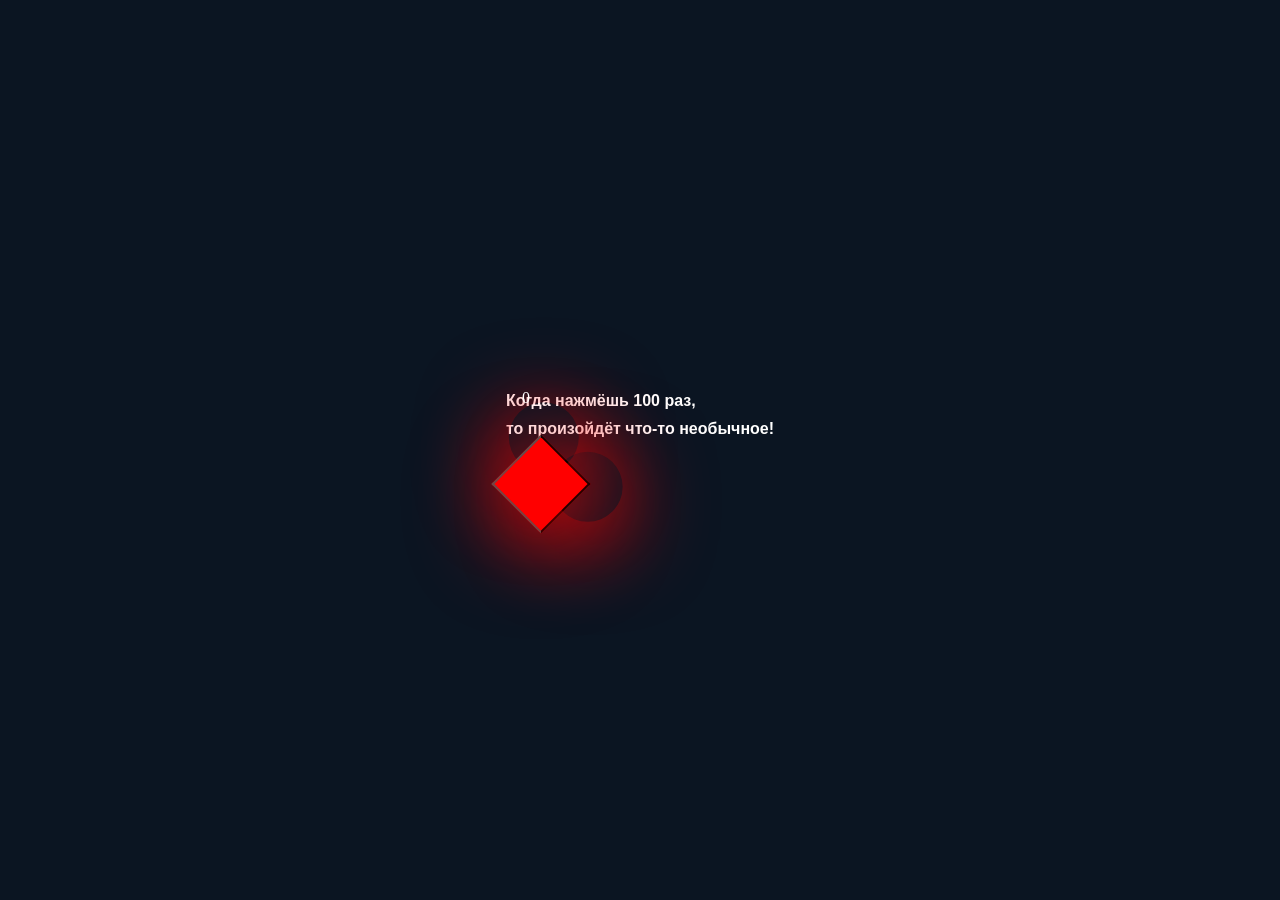
<file: index.html>
<html lang="en">
<head>
    <title>My heart belongs to you</title>
    <link rel="stylesheet" href="heart.css">
</head>
<body>
    <div class="container">
        <div >
            <h1 class="header_text">Когда нажмёшь 100 раз,</h1>
            <h1 class="header_text">то произойдёт что-то необычное!</h1>
        </div>
        <button class="heart" onclick="increaseCounter()"></button>
            <div id="counter">0</div>
            <script>;
                if ("counter" = 100) {
                    window.location.href = "indexx.html"
                }
                let count = 0;
                function increaseCounter() {
                    count++;
                    document.getElementById("counter").innerText = count;
                
                }
            </script>
</body>
</html>
</file>
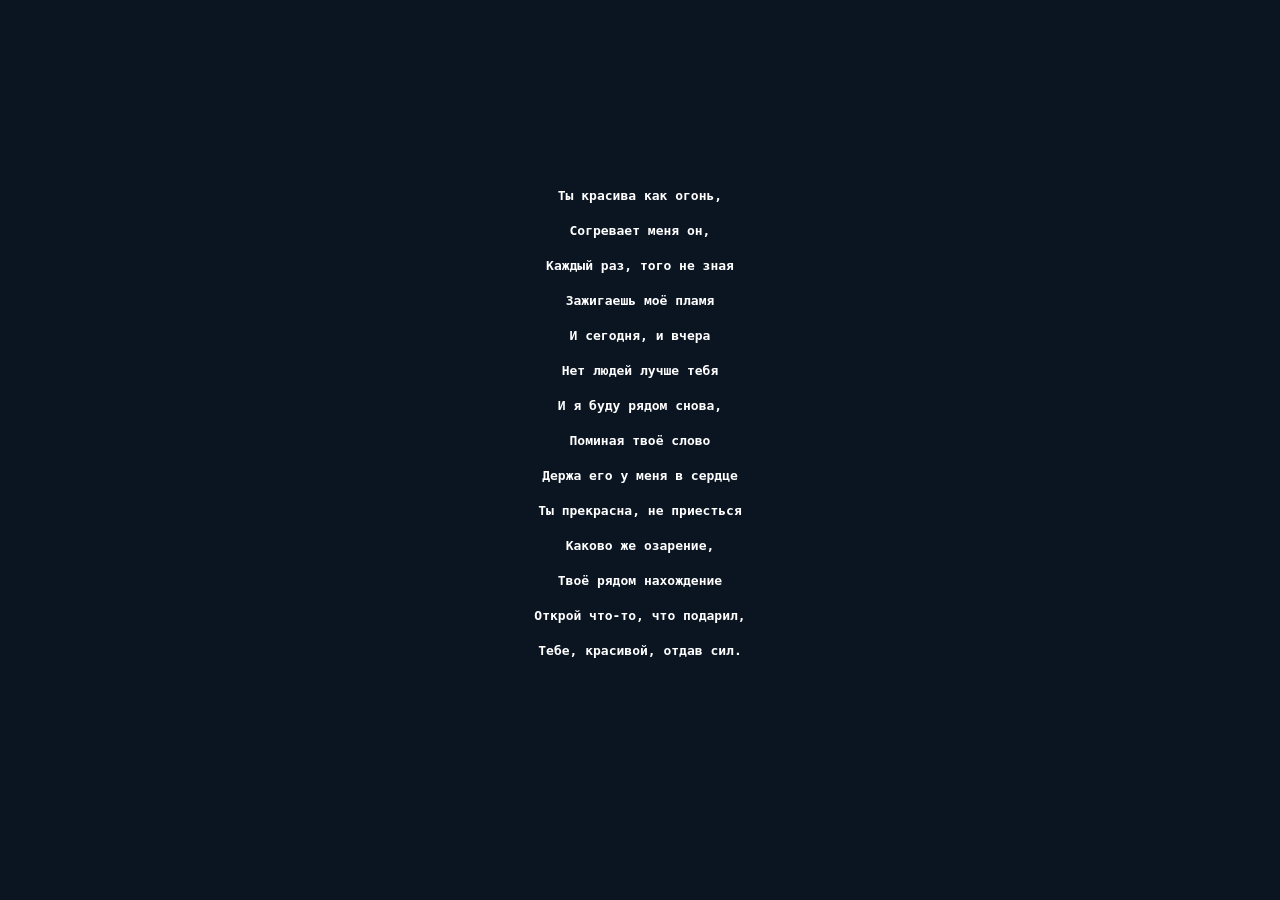
<file: indexx.html>
<!DOCTYPE html>
<html lang="en">
    <head>
        <link rel="stylesheet" href="style.css">
        <!-- linking css to html so it wont look ugly-->
    </head>
    <body>
        <div class="container">
            <!-- made a container to put in all data from this page-->
            <div >
                <h1 class = "header_text">Ты красива как огонь,</h1>
                <h1 class = "header_text">Согревает меня он,</h1>
                <h1 class = "header_text">Каждый раз, того не зная</h1>
                <h1 class = "header_text">Зажигаешь моё пламя</h1>
                <h1 class = "header_text">И сегодня, и вчера</h1>
                <h1 class = "header_text">Нет людей лучше тебя</h1>
                <h1 class = "header_text">И я буду рядом снова,</h1>
                <h1 class = "header_text">Поминая твоё слово</h1>
                <h1 class = "header_text">Держа его у меня в сердце</h1>
                <h1 class = "header_text">Ты прекрасна, не приесться</h1>
                <h1 class = "header_text">Каково же озарение,</h1>
                <h1 class = "header_text">Твоё рядом нахождение</h1>
                <h1 class = "header_text">Открой что-то, что подарил,</h1>
                <h1 class = "header_text">Тебе, красивой, отдав сил.</h1>
            </div>
            <!-- added text to the page-->
            </div>
        </div>
    </body>
</html>
</file>
<file: heart.css>
body {
    margin: 0;
    padding: 0;
    min-height: 100vh;
    display: flex;
    align-items: center;
    justify-content: center;
    background-color: #0b1522;
}

.heart {
    height: 70px;
    width: 70px;
    background-color: #ff0000;
    position: relative;
    transform: rotate(-45deg);
    box-shadow: -10px 10px 90px #ff0000;
    animation: heart 0.6s linear infinite;
} 
    @keyframes heart{
    0%{
        transform: rotate(-45deg) scale(1.07);
    }
    80%{
        transform: rotate(-45deg) scale(1.0);
    }
    100%{
        transform: rotate(-45deg) scale(0.8);
    }
}
.heart:before {
    content: '';
    position: absolute;
    height: 70px;
    width: 70px;
    top: -50%;
    border-radius: 50px;
    box-shadow: -10px 10px 90px #ff0000;
}
.heart:after {
    content: '';
    position: absolute;
    height: 70px;
    width: 70px;
    right: -50%;
    border-radius: 50px;
    box-shadow: -10px 10px 90px #ff0000;
}

.header_text {
    color: #ffffff;
    font-family: Impact, Haettenschweiler, 'Arial Narrow Bold', sans-serif;
    font-size: medium;
   top: 8px;
   left: 16px;
    font: bold;
}

#counter {
    top: 8px;
    left: 16px;
    position: absolute;
    color: #ffffff;
    font: bold;
}

.container {
    position: relative;
}
</file>
<file: style.css>
body {
    display: flex;
    justify-content: center;
    align-items: center;
    height: 90vh;
    background-color: #0b1522;
}

.header_text {
    font-family: 'Monospace';
    font-size: small;
    font-weight: bold;
    color: #ffffff;
    text-align: center;
    margin-top: 20px;
    margin-bottom: 0;
}
</file>
